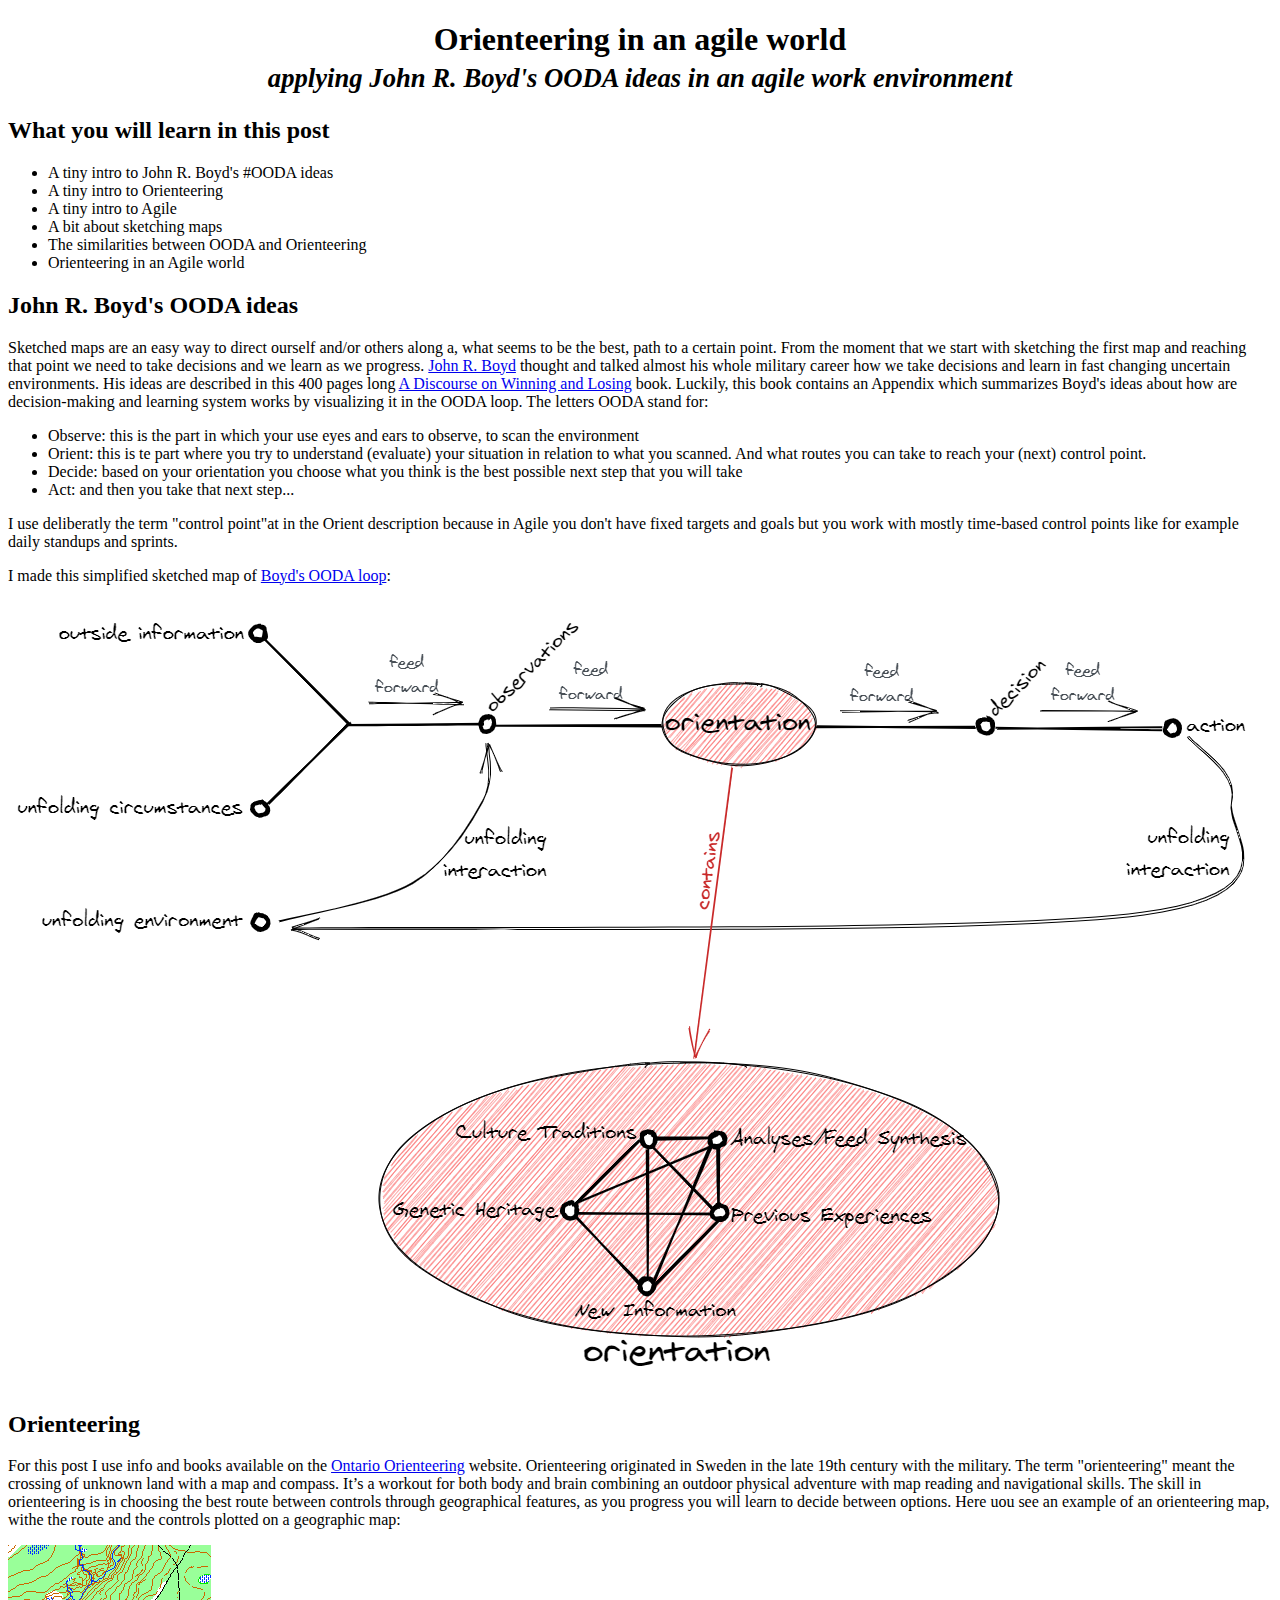
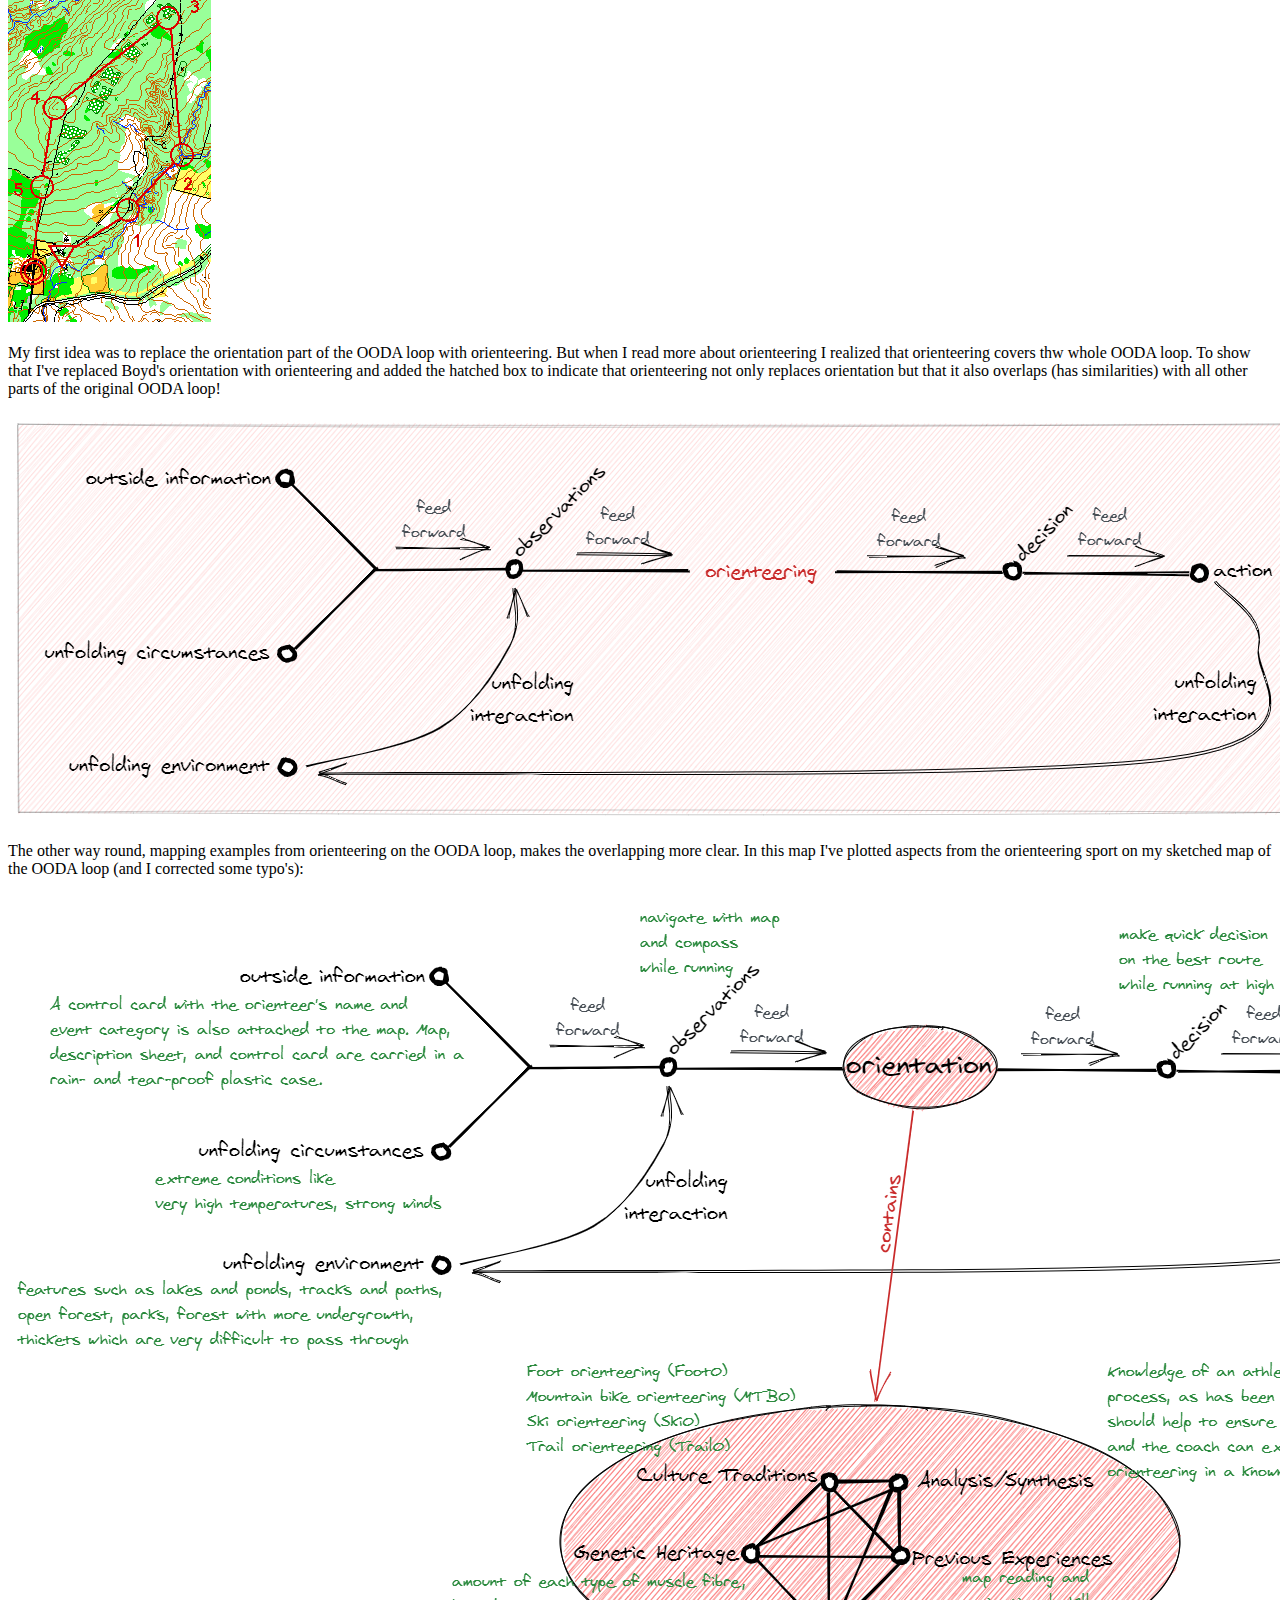
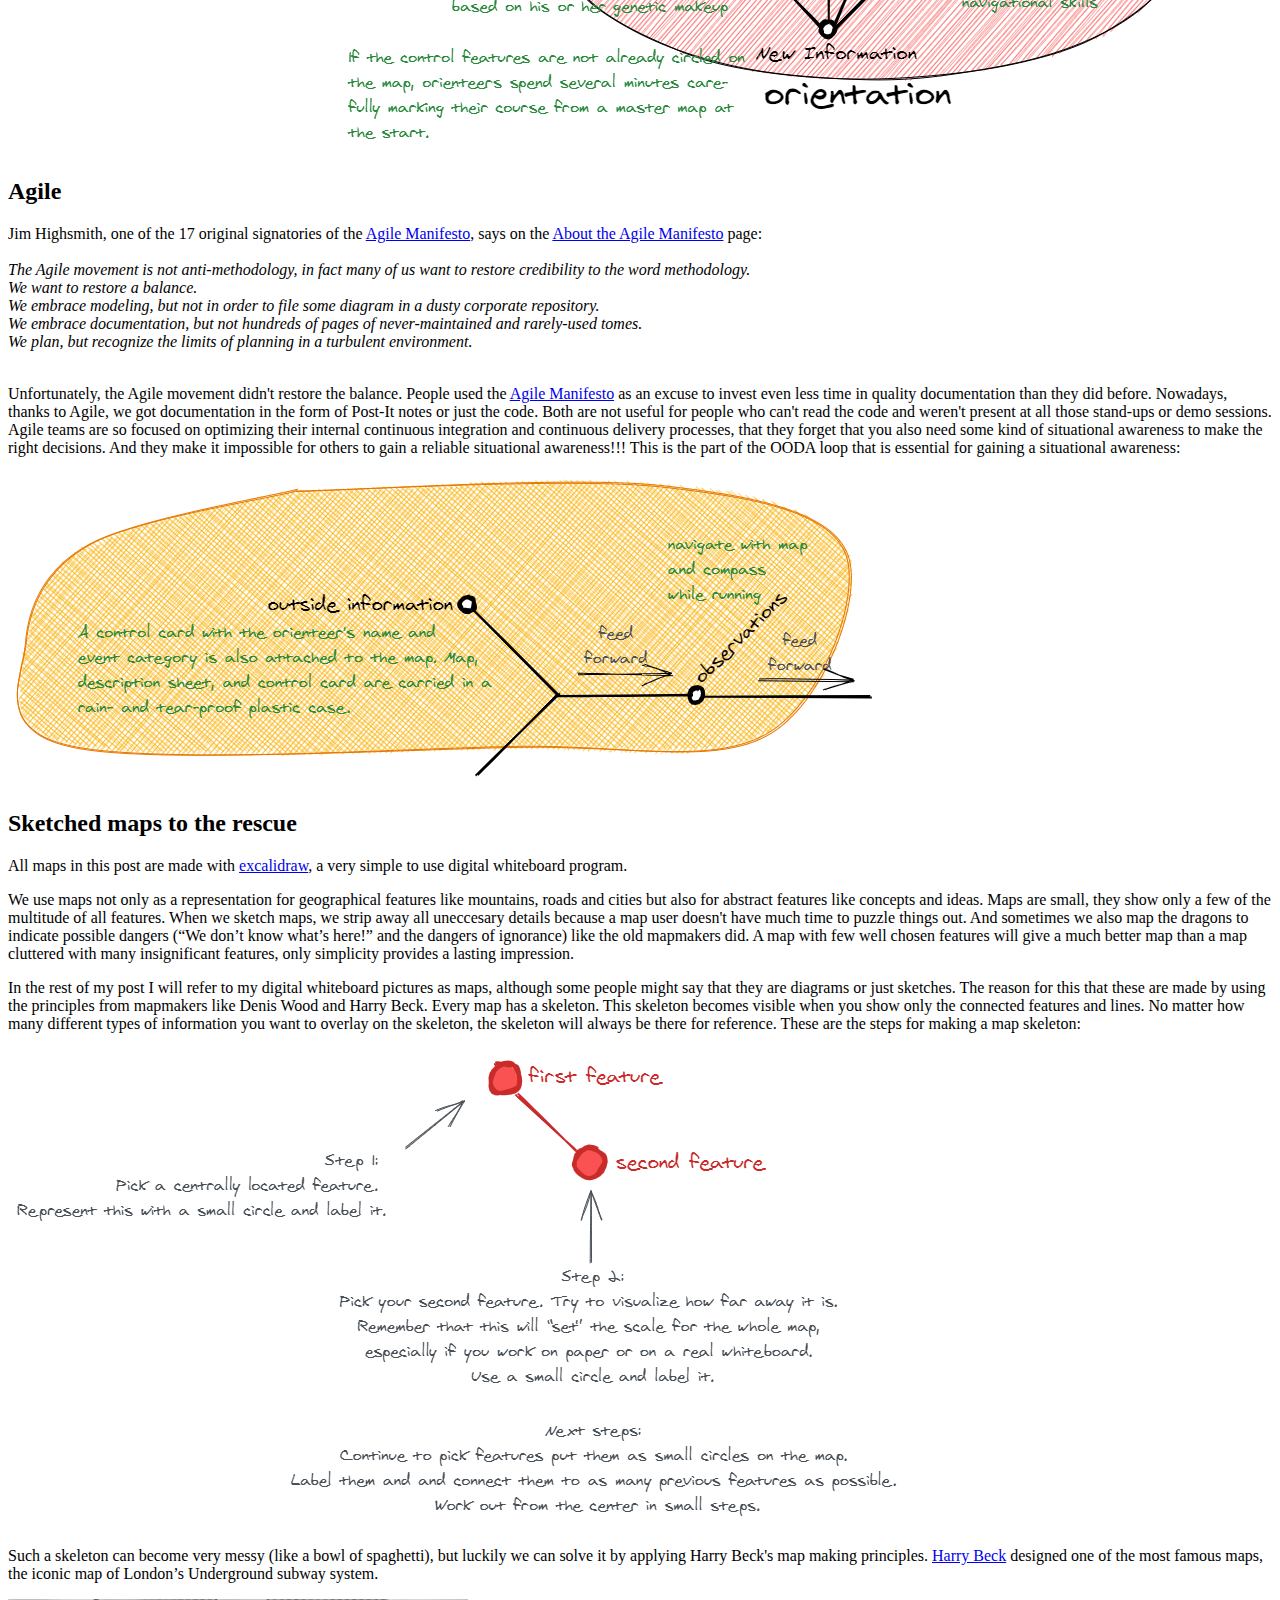
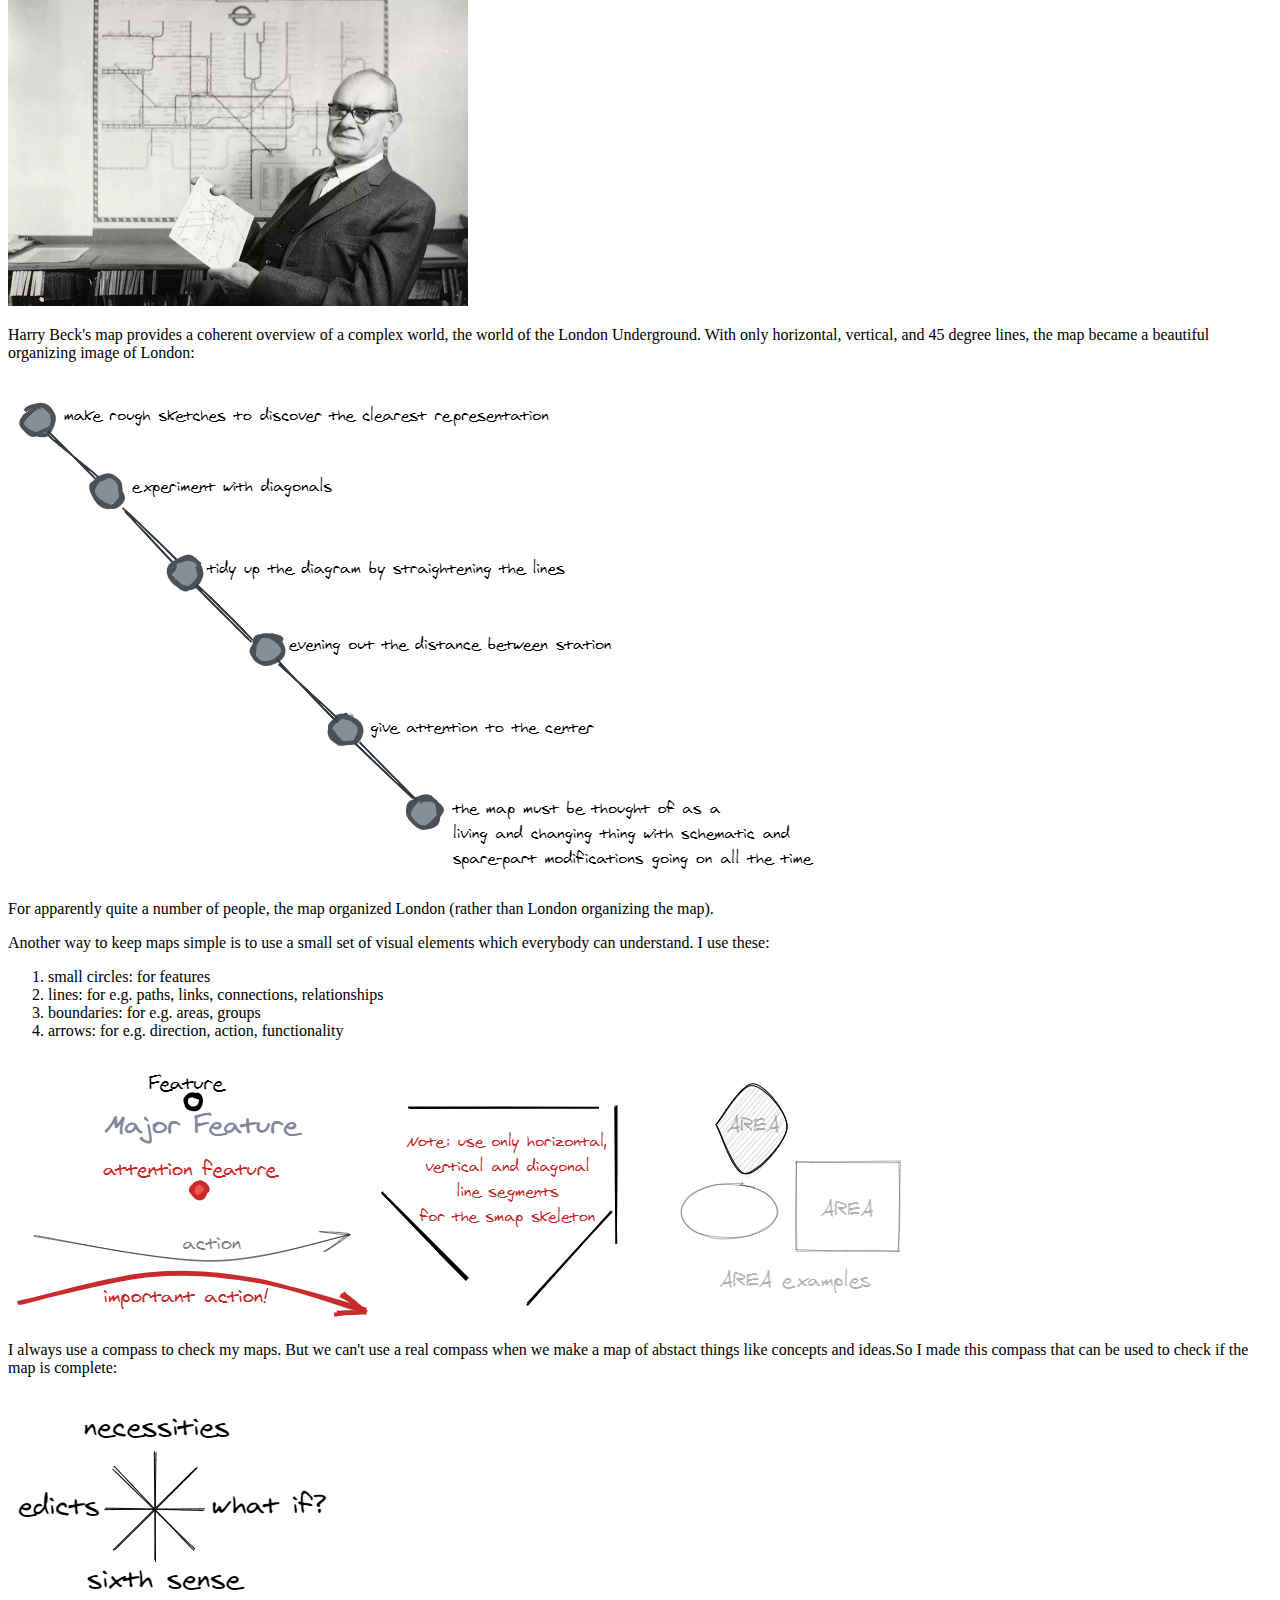
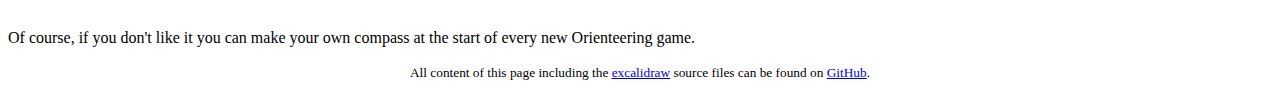
<file: index.html>
﻿<!DOCTYPE html>
<html>
<meta name="viewport" content="width=device-width, initial-scale=1">
<head>
  <title>Orienteering in an agile world</title>
</head>
<body>

<!-- Content here -->

<center><h1>Orienteering in an agile world<br><small><i>applying John R. Boyd's OODA ideas in an agile work environment</i></small></h1></center>

<section>
  <h2>What you will learn in this post</h2>
  <p>
    <ul>
      <li>A tiny intro to John R. Boyd's #OODA ideas</li>
      <li>A tiny intro to Orienteering</li>
      <li>A tiny intro to Agile</li>
      <li>A bit about sketching maps</li>
      <li>The similarities between OODA and Orienteering</li>
      <li>Orienteering in an Agile world</li>

    </ul>
    
  </p>
</section>

<section>
  <h2>John R. Boyd's OODA ideas</h2>
  <p>
    Sketched maps are an easy way to direct ourself and/or others along a, what seems to be the best, path to a certain point. From the moment that we start with sketching the first map and reaching that point we need to take decisions and we learn as we progress. 
    <a href="https://en.wikipedia.org/wiki/John_Boyd_%28military_strategist%29">John R. Boyd</a> thought and talked almost his whole military career how we take decisions and learn in fast changing uncertain environments.
    His ideas are described in this 400 pages long <a href="https://www.airuniversity.af.edu/Portals/10/AUPress/Books/B_0151_Boyd_Discourse_Winning_Losing.PDF">A Discourse on Winning and Losing</a> book.
    Luckily, this book contains an Appendix which summarizes Boyd's ideas about how are decision-making and learning system works by visualizing it in the OODA loop. The letters OODA stand for:
      <ul>
        <li>Observe: this is the part in which your use eyes and ears to observe, to scan the environment</li>
        <li>Orient: this is te part where you try to understand (evaluate) your situation in relation to what you scanned. And what routes you can take to reach your (next) control point. </li>
        <li>Decide: based on your orientation you choose what you think is the best possible next step that you will take</li>
        <li>Act: and then you take that next step...</li>
      </ul>
  <p>I use deliberatly the term "control point"at in the Orient description because in Agile you don't have fixed targets and goals but you work with mostly time-based control points like for example daily standups and sprints.</p> 
  </p>
    I made this simplified sketched map of <a href="https://en.wikipedia.org/wiki/OODA_loop#/media/File:OODA.Boyd.svg">Boyd's OODA loop</a>:
    <p><img src="images/OODAoriginal.png" alt="The OODA loop"></p>
  </p>
</section>

<section>
  <h2>Orienteering</h2>
  <p>
    For this post I use info and books available on the <a href="https://www.orienteeringontario.ca/">Ontario Orienteering</a> website.
    Orienteering originated in Sweden in the late 19th century with the military. The term "orienteering" meant the crossing of unknown land with a map and compass.
    It’s a workout for both body and brain combining an outdoor physical adventure with map reading and navigational skills.
    The skill in orienteering is in choosing the best route between controls through geographical features, as you progress you will learn to decide between options.
    Here uou see an example of an orienteering map, withe the route and the controls plotted on a geographic map:
    <p><img src="images/course.gif" alt="Orienteering Map"></p>
    <p>My first idea was to replace the orientation part of the OODA loop with orienteering. But when I read more about orienteering I realized that orienteering covers thw whole OODA loop. To show that I've replaced Boyd's orientation with orienteering 
    and added the hatched box to indicate that orienteering not only replaces orientation but that it also overlaps (has similarities) with all other parts of the original OODA loop!
    <p><img src="images/OODA.png" alt="The OODA loop"></p>
  </p>
  <p>
    The other way round, mapping examples from orienteering on the OODA loop, makes the overlapping more clear. In this map I've plotted aspects from the orienteering sport on my sketched map of the OODA loop (and I corrected some typo's):
    <p><img src="images/OODAorienteering.png" alt="The OODA loop"></p>
  </p>
</section>

<section>
  <h2>Agile</h2>
  <p>
    Jim Highsmith, one of the 17 original signatories of the <a href="http://agilemanifesto.org">Agile Manifesto</a>, says on the <a href="http://agilemanifesto.org/history.html">About the Agile Manifesto</a> page:
  <quote><i><br><br>
    The Agile movement is not anti-methodology, in fact many of us want to restore credibility to the word methodology.<br>
    We want to restore a balance.<br>
    We embrace modeling, but not in order to file some diagram in a dusty corporate repository.<br> 
    We embrace documentation, but not hundreds of pages of never-maintained and rarely-used tomes.<br>
    We plan, but recognize the limits of planning in a turbulent environment.<br>
  <br></i></quote>
  </p>
  <p>
    Unfortunately, the Agile movement didn't restore the balance. People used the <a href="http://agilemanifesto.org">Agile Manifesto</a> as an excuse to invest even less time in quality documentation than they did before.
    Nowadays, thanks to Agile, we got documentation in the form of Post-It notes or just the code. Both are not useful for people who can't read the code and weren't present at all those stand-ups or demo sessions. 
    Agile teams are so focused on optimizing their internal continuous integration and continuous delivery processes, that they forget that you also need some kind of situational awareness to make the right decisions. <stong>And they make it impossible for others to gain a reliable situational awareness!!!</strong>
    This is the part of the OODA loop that is essential for gaining a situational awareness:
    <p><img src="images/OODAorienteeringmapuse.png" alt="The OODA loop"></p>     
  </p>
</section>

<section>
  <h2>Sketched maps to the rescue</h2>
  <p>All maps in this post are made with <a href="https://excalidraw.com/">excalidraw</a>, a very simple to use digital whiteboard program.</p>
  <p>
    We use maps not only as a representation for geographical features like mountains, roads and cities but also for abstract features like concepts and ideas. 
    Maps are small, they show only a few of the multitude of all features. 
    When we sketch maps, we strip away all uneccesary details because a map user doesn't have much time to puzzle things out. 
    And sometimes we also map the dragons to indicate possible dangers (“We don’t know what’s here!” and the dangers of ignorance) like the old mapmakers did.
    A map with few well chosen features will give a much better map than a map cluttered with many insignificant features, only simplicity provides a lasting impression.
  </p>
  <p>
    In the rest of my post I will refer to my digital whiteboard pictures as maps, although some people might say that they are diagrams or just sketches. 
    The reason for this that these are made by using the principles from mapmakers like Denis Wood and Harry Beck. Every map has a skeleton.
    This skeleton becomes visible when you show only the connected features and lines. No matter how many different types of information you want to overlay on the skeleton, the skeleton will always be there for reference. 
    These are the steps for making a map skeleton:
    <p><img src="images/MapFeatures.png" alt="MapFeatures"></p>
    <p>
      Such a skeleton can become very messy (like a bowl of spaghetti), but luckily we can solve it by applying Harry Beck's map making principles.
      <a href="https://en.wikipedia.org/wiki/Harry_Beck">Harry Beck</a> designed one of the most famous maps, the iconic map of London’s Underground subway system.<br<br>
      <p><img src="images/beck_image.png" alt="Harry Beck"></p> 
      Harry Beck's map provides a coherent overview of a complex world, the world of the London Underground. 
      With only horizontal, vertical, and 45 degree lines, the map became a beautiful organizing image of London:
      <p><img src="images/Beck.png" alt="Beck's diagramming principles"></p> 
      For apparently quite a number of people, the map organized London (rather than London organizing the map). 
    </p>
    <p>
      Another way to keep maps simple is to use a small set of visual elements which everybody can understand. I use these:
      <ol>
        <li>small circles: for features</li>
        <li>lines: for e.g. paths, links, connections, relationships</li>
        <li>boundaries: for e.g. areas, groups</li>
        <li>arrows: for e.g. direction, action, functionality</li>
      </ol>
      <p><img src="images/DiagrammingTheWorldSketchElements.png" alt="Excalidraw Template"></p>

      I always use a compass to check my maps. But we can't use a real compass when we make a map of abstact things like concepts and ideas.So I made this compass that can be used to check if the map is complete:
      <p><img src="images/compass.png" alt="Compass"></p>
      Of course, if you don't like it you can make your own compass at the start of every new Orienteering game.</strong></i>
      
    </p>
  </p>
</section>

<section>
  <p>
    <center>
      <small>All content of this page including the <a href="https://excalidraw.com/">excalidraw</a> source files can be found on <a href="https://github.com/mapbakery/mapbakery.github.io">GitHub</a>.</small>
    <center>
  </p>
</section>
</body>
</html><!DOCTYPE html>
</file>
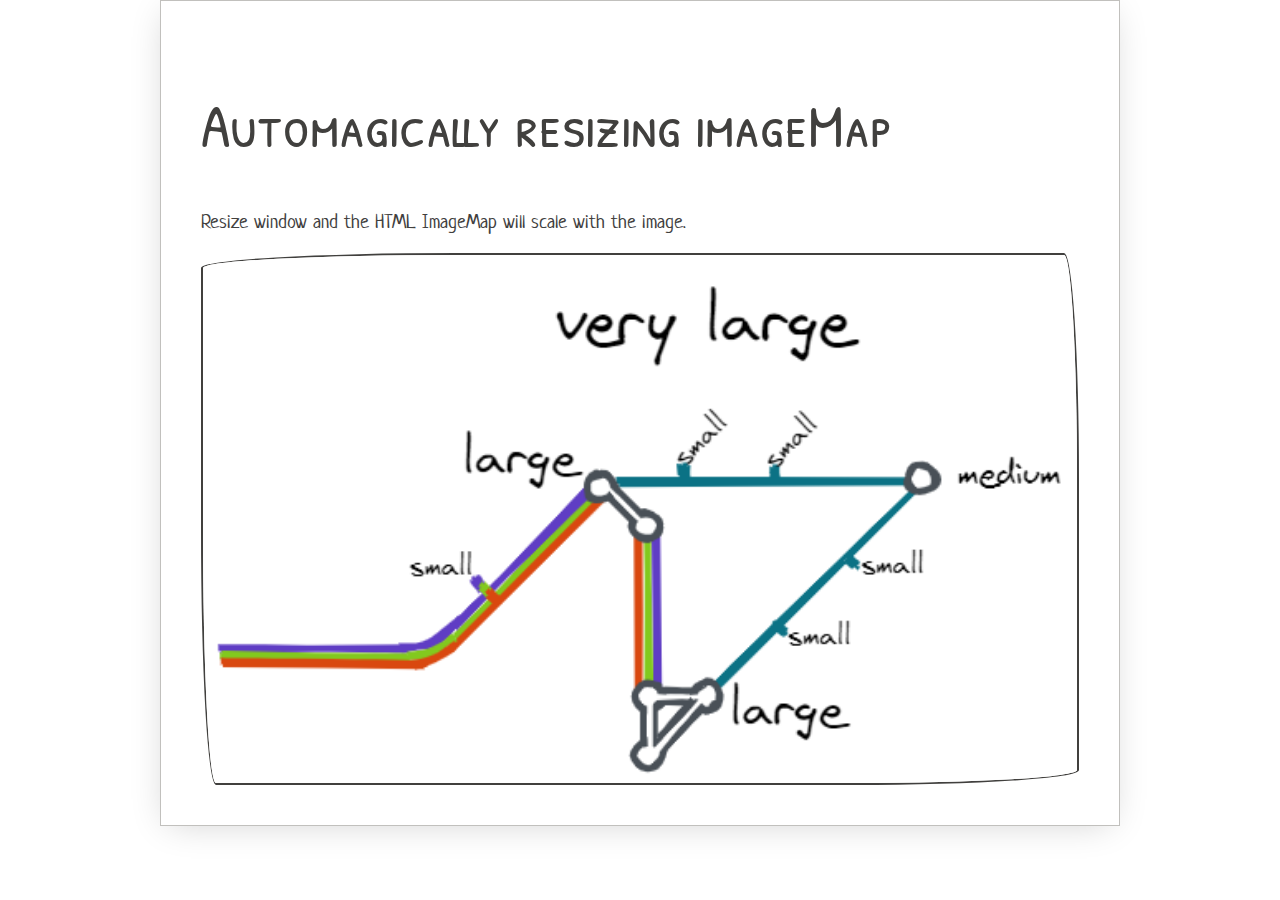
<file: html/imagemapresizer.html>
<!DOCTYPE html>
<html>
<head>
	<meta charset="utf-8">
	<title>HTML ImageMap resizing example</title>
	<meta http-equiv="X-UA-Compatible" content="IE=edge">
	<meta name="description" content="iFrame message passing test">
	<meta name="viewport" content="width=device-width">
	<link rel="stylesheet" href="../css/paper.min.css">
<body>
  <div class="paper container">
	<h2>Automagically resizing imageMap</h2>
	<p>Resize window and the HTML ImageMap will scale with the image.</p>

<img src="../images/TubeMapTest.png" usemap="#image_map" border="0" width="100%">
<map name="image_map">
  <area alt="Mapbakery on Twitter" title="Mapbakery on Twitter" href="https://twitter.com/mapbakery" coords="193,6,412,75" shape="rect">
</map>
	<script type="text/javascript" src="../js/imageMapResizer.js"></script>

	<script type="text/javascript">

		imageMapResize();
	</script>
  </div>
</body>
</html>
</file>
<file: css/paper.min.css>
@import url("https://fonts.googleapis.com/css?family=Neucha|Patrick+Hand+SC");.text-primary{color:#41403e}.background-primary{background-color:#c1c0bd}.text-secondary{color:#0071de}.background-secondary{background-color:#deefff}.text-success{color:#86a361}.background-success{background-color:#d0dbc2}.text-warning{color:#ddcd45}.background-warning{background-color:#f5f0c6}.text-danger{color:#a7342d}.background-danger{background-color:#f0cbc9}.text-muted{color:#868e96}.background-muted{background-color:#e6e7e9}/*! normalize.css v7.0.0 | MIT License | github.com/necolas/normalize.css */html{line-height:1.15;-ms-text-size-adjust:100%;-webkit-text-size-adjust:100%}body{margin:0}article,aside,footer,header,nav,section{display:block}h1{font-size:2em;margin:.67em 0}figcaption,figure,main{display:block}figure{margin:1em 40px}hr{box-sizing:content-box;height:0;overflow:visible}pre{font-family:monospace,monospace;font-size:1em}a{background-color:transparent;-webkit-text-decoration-skip:objects}abbr[title]{border-bottom:none;text-decoration:underline;-webkit-text-decoration:underline dotted;text-decoration:underline dotted}b,strong{font-weight:inherit}b,strong{font-weight:bolder}code,kbd,samp{font-family:monospace,monospace;font-size:1em}dfn{font-style:italic}mark{background-color:#ff0;color:#000}small{font-size:80%}sub,sup{font-size:75%;line-height:0;position:relative;vertical-align:baseline}sub{bottom:-.25em}sup{top:-.5em}audio,video{display:inline-block}audio:not([controls]){display:none;height:0}img{border-style:none}svg:not(:root){overflow:hidden}button,input,optgroup,select,textarea{font-family:sans-serif;font-size:100%;line-height:1.15;margin:0}button,input{overflow:visible}button,select{text-transform:none}[type=reset],[type=submit],button,html [type=button]{-webkit-appearance:button}[type=button]::-moz-focus-inner,[type=reset]::-moz-focus-inner,[type=submit]::-moz-focus-inner,button::-moz-focus-inner{border-style:none;padding:0}[type=button]:-moz-focusring,[type=reset]:-moz-focusring,[type=submit]:-moz-focusring,button:-moz-focusring{outline:1px dotted ButtonText}fieldset{padding:.35em .75em .625em}legend{box-sizing:border-box;color:inherit;display:table;max-width:100%;padding:0;white-space:normal}progress{display:inline-block;vertical-align:baseline}textarea{overflow:auto}[type=checkbox],[type=radio]{box-sizing:border-box;padding:0}[type=number]::-webkit-inner-spin-button,[type=number]::-webkit-outer-spin-button{height:auto}[type=search]{-webkit-appearance:textfield;outline-offset:-2px}[type=search]::-webkit-search-cancel-button,[type=search]::-webkit-search-decoration{-webkit-appearance:none}::-webkit-file-upload-button{-webkit-appearance:button;font:inherit}details,menu{display:block}summary{display:list-item}canvas{display:inline-block}template{display:none}[hidden]{display:none}html{box-sizing:border-box}*,*:before,*:after{box-sizing:inherit}.container{margin:0 auto;max-width:960px;position:relative;width:100%}@media only screen and (max-width: 992px){.container{width:85%}}@media only screen and (max-width: 480px){.container{width:90%}}.section{margin-bottom:2rem;margin-top:1rem;word-wrap:break-word}.section::after{color:#8f8d89;content:'~~~';display:block;font-size:1.5rem;position:relative;text-align:center}hr{border:0}hr::after{color:#8f8d89;content:'~~~';display:block;font-size:1.5rem;position:relative;text-align:center;top:-0.75rem}.paper{background-color:#fff;border:1px solid #c1c0bd;box-shadow:-1px 5px 35px -9px rgba(0,0,0,0.2);margin-bottom:1rem;margin-top:1rem;padding:2rem}@media only screen and (max-width: 480px){.paper{margin-bottom:0;margin-top:0;padding:1rem;width:100%}}.row{display:flex;flex-flow:row wrap;margin-bottom:1rem;margin-left:auto;margin-right:auto}.row.flex-right{justify-content:flex-end}.row.flex-center{justify-content:center}.row.flex-edges{justify-content:space-between}.row.flex-spaces{justify-content:space-around}.row.flex-top{align-items:flex-start}.row.flex-middle{align-items:center}.row.flex-bottom{align-items:flex-end}.col{padding:1rem}@media only screen and (max-width: 768px){.col{flex:0 0 100%;max-width:100%}}.col-fill{flex:1 1 0;width:auto}@media only screen and (min-width: 0){.col-1{flex:0 0 8.33333%;max-width:8.33333%}.col-2{flex:0 0 16.66667%;max-width:16.66667%}.col-3{flex:0 0 25%;max-width:25%}.col-4{flex:0 0 33.33333%;max-width:33.33333%}.col-5{flex:0 0 41.66667%;max-width:41.66667%}.col-6{flex:0 0 50%;max-width:50%}.col-7{flex:0 0 58.33333%;max-width:58.33333%}.col-8{flex:0 0 66.66667%;max-width:66.66667%}.col-9{flex:0 0 75%;max-width:75%}.col-10{flex:0 0 83.33333%;max-width:83.33333%}.col-11{flex:0 0 91.66667%;max-width:91.66667%}.col-12{flex:0 0 100%;max-width:100%}}@media only screen and (min-width: 480px){.xs-1{flex:0 0 8.33333%;max-width:8.33333%}.xs-2{flex:0 0 16.66667%;max-width:16.66667%}.xs-3{flex:0 0 25%;max-width:25%}.xs-4{flex:0 0 33.33333%;max-width:33.33333%}.xs-5{flex:0 0 41.66667%;max-width:41.66667%}.xs-6{flex:0 0 50%;max-width:50%}.xs-7{flex:0 0 58.33333%;max-width:58.33333%}.xs-8{flex:0 0 66.66667%;max-width:66.66667%}.xs-9{flex:0 0 75%;max-width:75%}.xs-10{flex:0 0 83.33333%;max-width:83.33333%}.xs-11{flex:0 0 91.66667%;max-width:91.66667%}.xs-12{flex:0 0 100%;max-width:100%}}@media only screen and (min-width: 768px){.sm-1{flex:0 0 8.33333%;max-width:8.33333%}.sm-2{flex:0 0 16.66667%;max-width:16.66667%}.sm-3{flex:0 0 25%;max-width:25%}.sm-4{flex:0 0 33.33333%;max-width:33.33333%}.sm-5{flex:0 0 41.66667%;max-width:41.66667%}.sm-6{flex:0 0 50%;max-width:50%}.sm-7{flex:0 0 58.33333%;max-width:58.33333%}.sm-8{flex:0 0 66.66667%;max-width:66.66667%}.sm-9{flex:0 0 75%;max-width:75%}.sm-10{flex:0 0 83.33333%;max-width:83.33333%}.sm-11{flex:0 0 91.66667%;max-width:91.66667%}.sm-12{flex:0 0 100%;max-width:100%}}@media only screen and (min-width: 992px){.md-1{flex:0 0 8.33333%;max-width:8.33333%}.md-2{flex:0 0 16.66667%;max-width:16.66667%}.md-3{flex:0 0 25%;max-width:25%}.md-4{flex:0 0 33.33333%;max-width:33.33333%}.md-5{flex:0 0 41.66667%;max-width:41.66667%}.md-6{flex:0 0 50%;max-width:50%}.md-7{flex:0 0 58.33333%;max-width:58.33333%}.md-8{flex:0 0 66.66667%;max-width:66.66667%}.md-9{flex:0 0 75%;max-width:75%}.md-10{flex:0 0 83.33333%;max-width:83.33333%}.md-11{flex:0 0 91.66667%;max-width:91.66667%}.md-12{flex:0 0 100%;max-width:100%}}@media only screen and (min-width: 1200px){.lg-1{flex:0 0 8.33333%;max-width:8.33333%}.lg-2{flex:0 0 16.66667%;max-width:16.66667%}.lg-3{flex:0 0 25%;max-width:25%}.lg-4{flex:0 0 33.33333%;max-width:33.33333%}.lg-5{flex:0 0 41.66667%;max-width:41.66667%}.lg-6{flex:0 0 50%;max-width:50%}.lg-7{flex:0 0 58.33333%;max-width:58.33333%}.lg-8{flex:0 0 66.66667%;max-width:66.66667%}.lg-9{flex:0 0 75%;max-width:75%}.lg-10{flex:0 0 83.33333%;max-width:83.33333%}.lg-11{flex:0 0 91.66667%;max-width:91.66667%}.lg-12{flex:0 0 100%;max-width:100%}}.align-top{align-self:flex-start}.align-middle{align-self:center}.align-bottom{align-self:flex-end}.container{margin:0 auto;max-width:960px;position:relative;width:100%}@media only screen and (max-width: 992px){.container{width:85%}}@media only screen and (max-width: 480px){.container{width:90%}}code{background-color:#f2f2f2;border-radius:3px;color:#0071de;font-size:80%;padding:2px 4px}kbd{background-color:#41403e;border-radius:3px;color:#fff;font-size:80%;padding:2px 4px}pre{background-color:#fafafa;border:1px solid #c1c0bd;border-radius:3px;color:#41403e;display:block;font-size:80%;line-height:1.5;overflow-x:auto;padding:1em;white-space:pre;word-break:break-all;word-wrap:break-word}pre code{background:transparent;color:inherit;display:block;font-size:inherit;padding:initial;white-space:pre}html{color:#41403e;font-family:"Neucha",sans-serif;font-size:20px}p,a,button,table,thead,tbody,th,tr,td,input,textarea,select,option{font-family:"Neucha",sans-serif}h1,h2,h3,h4,h5,h6{font-family:"Patrick Hand SC",sans-serif;font-weight:normal}h1{font-size:4rem}h2{font-size:3rem}h3{font-size:2rem}h4{font-size:1.5rem}h5{font-size:1rem}h6{font-size:0.8rem}.text-left{text-align:left}.text-center{text-align:center}.text-right{text-align:right}img{border-bottom-left-radius:15px 255px;border-bottom-right-radius:225px 15px;border-top-left-radius:255px 15px;border-top-right-radius:15px 225px;border:2px solid #41403e;display:block;height:auto;max-width:100%}img.float-left{float:left;margin:1rem 1rem 1rem 0}img.float-right{float:right;margin:1rem 0 1rem 1rem}img.no-responsive{display:initial;height:initial;max-width:initial}img.no-border{border:0;border-radius:0}ol{list-style-type:decimal}ol ol{list-style-type:upper-alpha}ol ol ol{list-style-type:upper-roman}ol ol ol ol{list-style-type:lower-alpha}ol ol ol ol ol{list-style-type:lower-roman}ul{list-style:none;margin-left:0}ul li::before{content:"-"}ul li{text-indent:-7px}ul li .badge,ul li [popover-bottom]::after,ul li [popover-left]::after,ul li [popover-right]::after,ul li [popover-top]::after{text-indent:0}ul li::before{left:-7px;position:relative}ul ul li::before{content:"+"}ul ul ul li::before{content:"~"}ul ul ul ul li::before{content:"⤍"}ul ul ul ul ul li::before{content:"⁎"}ul.inline li{display:inline;margin-left:5px}table{box-sizing:border-box;max-width:100%;overflow-x:auto;width:100%}@media only screen and (max-width: 480px){table thead tr th{padding:2%}table tbody tr td{padding:2%}}table thead tr th{line-height:1.5;padding:8px;text-align:left;vertical-align:bottom}table tbody tr td{border-top:1px dashed #d9d9d8;line-height:1.5;padding:8px;vertical-align:top}table.table-hover tbody tr:hover{color:#0071de}table.table-alternating tbody tr:nth-of-type(even){color:#82807c}.border{border:2px solid #41403e}.border,.border-1,.child-borders>*:nth-child(6n+1){border-bottom-left-radius:15px 255px;border-bottom-right-radius:225px 15px;border-top-left-radius:255px 15px;border-top-right-radius:15px 225px}.border-2,.child-borders>*:nth-child(6n+2){border-bottom-left-radius:185px 25px;border-bottom-right-radius:20px 205px;border-top-left-radius:125px 25px;border-top-right-radius:10px 205px}.border-3,.child-borders>*:nth-child(6n+3){border-bottom-left-radius:225px 15px;border-bottom-right-radius:15px 255px;border-top-left-radius:15px 225px;border-top-right-radius:255px 15px}.border-4,.child-borders>*:nth-child(6n+4){border-bottom-left-radius:25px 115px;border-bottom-right-radius:155px 25px;border-top-left-radius:15px 225px;border-top-right-radius:25px 150px}.border-5,.child-borders>*:nth-child(6n+5){border-bottom-left-radius:20px 115px;border-bottom-right-radius:15px 105px;border-top-left-radius:250px 15px;border-top-right-radius:25px 80px}.border-6,.child-borders>*:nth-child(6n+6){border-bottom-left-radius:15px 225px;border-bottom-right-radius:20px 205px;border-top-left-radius:28px 125px;border-top-right-radius:100px 30px}.child-borders>*{border:2px solid #41403e}.border-white{border-color:#fff}.border-dotted{border-style:dotted}.border-dashed{border-style:dashed}.border-thick{border-width:5px}.border-primary{border-color:#41403e}.border-secondary{border-color:#0071de}.border-success{border-color:#86a361}.border-warning{border-color:#ddcd45}.border-danger{border-color:#a7342d}.border-muted{border-color:#868e96}.shadow{transition:all 235ms ease 0s;box-shadow:15px 28px 25px -18px rgba(0,0,0,0.2)}.shadow.shadow-large{transition:all 235ms ease 0s;box-shadow:20px 38px 34px -26px rgba(0,0,0,0.2)}.shadow.shadow-small{transition:all 235ms ease 0s;box-shadow:10px 19px 17px -13px rgba(0,0,0,0.2)}.shadow.shadow-hover:hover{-webkit-transform:translate3d(0, 2px, 0);transform:translate3d(0, 2px, 0);box-shadow:2px 8px 8px -5px rgba(0,0,0,0.3)}.child-shadows>*{transition:all 235ms ease 0s;box-shadow:15px 28px 25px -18px rgba(0,0,0,0.2)}.child-shadows-hover>*{transition:all 235ms ease 0s;box-shadow:15px 28px 25px -18px rgba(0,0,0,0.2)}.child-shadows-hover>*:hover{-webkit-transform:translate3d(0, 2px, 0);transform:translate3d(0, 2px, 0);box-shadow:2px 8px 8px -5px rgba(0,0,0,0.3)}.collapsible{display:flex;flex-direction:column}.collapsible:nth-of-type(1){border-top:1px solid #e6e7e9}.collapsible .collapsible-body{transition:all 235ms ease-in-out 0s;background-color:rgba(204,204,204,0.03);border-bottom:1px solid #e6e7e9;margin:0;max-height:0;opacity:0;overflow:hidden;padding:0 0.75rem}.collapsible input{display:none}.collapsible input:checked+label{color:#41403e}.collapsible input[id^='collapsible']:checked ~ div.collapsible-body{margin:0;max-height:960px;opacity:1;padding:0.75rem}.collapsible label{border-bottom:1px solid #e6e7e9;color:#41403e;display:inline-block;font-weight:600;margin:0 0 -1px;padding:0.75rem;text-align:center}.collapsible label:hover{color:#868e96;cursor:pointer}.alert{border-bottom-left-radius:15px 255px;border-bottom-right-radius:225px 15px;border-top-left-radius:255px 15px;border-top-right-radius:15px 225px;border:2px solid #41403e;margin-bottom:20px;padding:15px;width:100%}.alert.dismissible{transition:all 235ms ease-in-out 0s;display:flex;justify-content:space-between;max-height:48rem;overflow:hidden}.alert .btn-close{transition:all 235ms ease-in-out 0s;color:#5b5a57;cursor:pointer;margin-left:0.75rem}.alert .btn-close:hover,.alert .btn-close:active,.alert .btn-close:focus{color:#272625}.alert-primary{background-color:#c1c0bd;border-color:#41403e;color:#41403e}.alert-primary .btn-close{color:#5b5a57}.alert-primary .btn-close:hover,.alert-primary .btn-close:active,.alert-primary .btn-close:focus{color:#272625}.alert-secondary{background-color:#deefff;border-color:#0071de;color:#0071de}.alert-secondary .btn-close{color:#128bff}.alert-secondary .btn-close:hover,.alert-secondary .btn-close:active,.alert-secondary .btn-close:focus{color:#0057ab}.alert-success{background-color:#d0dbc2;border-color:#86a361;color:#86a361}.alert-success .btn-close{color:#9fb681}.alert-success .btn-close:hover,.alert-success .btn-close:active,.alert-success .btn-close:focus{color:#6c844d}.alert-warning{background-color:#f5f0c6;border-color:#ddcd45;color:#ddcd45}.alert-warning .btn-close{color:#e5d970}.alert-warning .btn-close:hover,.alert-warning .btn-close:active,.alert-warning .btn-close:focus{color:#cab925}.alert-danger{background-color:#f0cbc9;border-color:#a7342d;color:#a7342d}.alert-danger .btn-close{color:#cb453c}.alert-danger .btn-close:hover,.alert-danger .btn-close:active,.alert-danger .btn-close:focus{color:#7f2722}.alert-muted{background-color:#e6e7e9;border-color:#868e96;color:#868e96}.alert-muted .btn-close{color:#a1a8ae}.alert-muted .btn-close:hover,.alert-muted .btn-close:active,.alert-muted .btn-close:focus{color:#6c757d}.alert-state{display:none}.alert-state:checked+.dismissible{border-width:0;margin:0;max-height:0;opacity:0;padding-bottom:0;padding-top:0}article .article-title{font-size:3rem}article .article-meta{color:#868e96;font-size:15px}article .article-meta a{background-image:none;color:#41403e}article .article-meta a:hover{color:rgba(0,0,0,0.7)}article .text-lead{font-size:30px;line-height:1.3;margin:35px}article button:not(:first-of-type){margin-left:2rem}@media only screen and (max-width: 480px){article button:not(:first-of-type){margin-left:0}}article p{line-height:1.6}.badge{border-bottom-left-radius:15px 255px;border-bottom-right-radius:225px 15px;border-top-left-radius:255px 15px;border-top-right-radius:15px 225px;background-color:#868e96;border:2px solid #41403e;border-color:transparent;color:#fff;display:inline-block;font-size:75%;font-weight:700;line-height:1;padding:0.25em 0.4em;text-align:center;vertical-align:baseline;white-space:nowrap}.badge.primary{background-color:#41403e}.badge.secondary{background-color:#0071de}.badge.success{background-color:#86a361}.badge.warning{background-color:#ddcd45}.badge.danger{background-color:#a7342d}.badge.muted{background-color:#868e96}button,.paper-btn,[type='button']{border-bottom-left-radius:15px 255px;border-bottom-right-radius:225px 15px;border-top-left-radius:255px 15px;border-top-right-radius:15px 225px;transition:all 235ms ease 0s;box-shadow:15px 28px 25px -18px rgba(0,0,0,0.2);transition:all 235ms ease-in-out 0s;align-self:center;background:transparent;border:2px solid #41403e;color:#41403e;cursor:pointer;display:inline-block;font-size:1rem;outline:none;padding:0.75rem}@media only screen and (max-width: 520px){button,.paper-btn,[type='button']{display:inline-block;margin:0 auto;margin-bottom:1rem;text-align:center}}button.btn-large,.paper-btn.btn-large,[type='button'].btn-large{transition:all 235ms ease 0s;box-shadow:20px 38px 34px -26px rgba(0,0,0,0.2);font-size:2rem;padding:1rem}button.btn-small,.paper-btn.btn-small,[type='button'].btn-small{transition:all 235ms ease 0s;box-shadow:10px 19px 17px -13px rgba(0,0,0,0.2);font-size:0.75rem;padding:0.5rem}button.btn-block,.paper-btn.btn-block,[type='button'].btn-block{display:block;width:100%}button:hover,.paper-btn:hover,[type='button']:hover{-webkit-transform:translate3d(0, 2px, 0);transform:translate3d(0, 2px, 0);box-shadow:2px 8px 8px -5px rgba(0,0,0,0.3)}button:focus,.paper-btn:focus,[type='button']:focus{border:2px solid #0071de;box-shadow:2px 8px 4px -6px rgba(0,0,0,0.3)}button:active,.paper-btn:active,[type='button']:active{border-color:rgba(0,0,0,0.2);transition:none}button.disabled,button[disabled],.paper-btn.disabled,input.paper-btn[disabled],select.paper-btn[disabled],textarea.paper-btn[disabled],.paper-btn[disabled],[type='button'].disabled,input[type='button'][disabled],select[type='button'][disabled],textarea[type='button'][disabled],[type='button'][disabled]{cursor:not-allowed;opacity:0.5}a{background-image:linear-gradient(5deg, transparent 65%, #0071de 80%, transparent 90%),linear-gradient(165deg, transparent 5%, #0071de 15%, transparent 25%),linear-gradient(165deg, transparent 45%, #0071de 55%, transparent 65%),linear-gradient(15deg, transparent 25%, #0071de 35%, transparent 50%);background-position:0 90%;background-repeat:repeat-x;background-size:4px 3px;text-decoration:none}a:visited{color:#41403e;text-decoration:none}.alert-primary{background-color:#c1c0bd;border-color:#41403e;color:#41403e}button.btn-primary,.paper-btn.btn-primary,[type='button'].btn-primary{background-color:#c1c0bd;border-color:#41403e;color:#fff}button.btn-primary:hover:active,.paper-btn.btn-primary:hover:active,[type='button'].btn-primary:hover:active{background-color:#a8a6a3}.alert-secondary{background-color:#deefff;border-color:#0071de;color:#0071de}button.btn-secondary,.paper-btn.btn-secondary,[type='button'].btn-secondary{background-color:#deefff;border-color:#0071de;color:#41403e}button.btn-secondary:hover:active,.paper-btn.btn-secondary:hover:active,[type='button'].btn-secondary:hover:active{background-color:#abd6ff}.alert-success{background-color:#d0dbc2;border-color:#86a361;color:#86a361}button.btn-success,.paper-btn.btn-success,[type='button'].btn-success{background-color:#d0dbc2;border-color:#86a361;color:#41403e}button.btn-success:hover:active,.paper-btn.btn-success:hover:active,[type='button'].btn-success:hover:active{background-color:#b7c9a1}.alert-warning{background-color:#f5f0c6;border-color:#ddcd45;color:#ddcd45}button.btn-warning,.paper-btn.btn-warning,[type='button'].btn-warning{background-color:#f5f0c6;border-color:#ddcd45;color:#41403e}button.btn-warning:hover:active,.paper-btn.btn-warning:hover:active,[type='button'].btn-warning:hover:active{background-color:#ede49b}.alert-danger{background-color:#f0cbc9;border-color:#a7342d;color:#a7342d}button.btn-danger,.paper-btn.btn-danger,[type='button'].btn-danger{background-color:#f0cbc9;border-color:#a7342d;color:#41403e}button.btn-danger:hover:active,.paper-btn.btn-danger:hover:active,[type='button'].btn-danger:hover:active{background-color:#e6a5a1}.alert-muted{background-color:#e6e7e9;border-color:#868e96;color:#868e96}button.btn-muted,.paper-btn.btn-muted,[type='button'].btn-muted{background-color:#e6e7e9;border-color:#868e96;color:#41403e}button.btn-muted:hover:active,.paper-btn.btn-muted:hover:active,[type='button'].btn-muted:hover:active{background-color:#caced1}.card{transition:all 235ms ease 0s;box-shadow:15px 28px 25px -18px rgba(0,0,0,0.2);-webkit-backface-visibility:hidden;backface-visibility:hidden;border:2px solid #e6e7e9;display:flex;flex-direction:column;position:relative;will-change:transform;word-wrap:break-word}.card:hover{-webkit-transform:translate3d(0, 2px, 0);transform:translate3d(0, 2px, 0);box-shadow:2px 8px 8px -5px rgba(0,0,0,0.3)}.card .card-header,.card .card-footer{background-color:rgba(0,0,0,0.03);padding:0.75rem 1.25rem}.card .card-header{border-bottom:2px solid #e6e7e9}.card .card-footer{border-top:2px solid #e6e7e9}.card .card-body{flex:1 1 auto;padding:1.25rem}.card .card-body .card-title,.card .card-body h4{margin-bottom:0.5rem;margin-top:0}.card .card-body .card-subtitle,.card .card-body h5{color:#0071de;margin-bottom:0.5rem;margin-top:0}.card .card-body .card-text,.card .card-body p{margin-bottom:1rem;margin-top:0}.card .card-body .card-link+.card-link,.card .card-body a+a{margin-left:1.25rem}.card .image-top,.card .image-bottom,.card img{border:0;border-radius:0}input,select,textarea{background:transparent;border:2px solid #41403e;border-bottom-left-radius:15px 255px;border-bottom-right-radius:225px 15px;border-top-left-radius:255px 15px;border-top-right-radius:15px 225px;color:#41403e;display:block;font-size:1rem;outline:none;padding:0.5rem}input:focus,select:focus,textarea:focus{border:2px solid #0071de}select{height:2.35rem}.disabled,input.disabled,input[disabled],select.disabled,select[disabled],textarea.disabled,textarea[disabled]{cursor:not-allowed;opacity:0.5}.form-group{margin-bottom:1rem}.form-group>label,.form-group legend{display:inline-block;margin-bottom:0.5rem}.form-group .input-block{width:100%}.form-group textarea{max-height:90vh;max-width:100%}.form-group textarea.no-resize{resize:none}.form-group .paper-radio,.form-group .paper-check{cursor:pointer;display:block;margin-bottom:0.5rem}.form-group .paper-radio input,.form-group .paper-check input{border:0;height:1px;margin:-1px;opacity:0;overflow:hidden;padding:0;position:absolute;width:1px}.form-group .paper-radio input+span,.form-group .paper-check input+span{display:block}.form-group .paper-radio input+span::before,.form-group .paper-check input+span::before{border:2px solid #41403e;content:'';display:inline-block;height:1rem;margin-right:0.75em;position:relative;vertical-align:-0.25em;width:1rem}.form-group .paper-radio input[type='radio']+span::before,.form-group .paper-check input[type='radio']+span::before{border-bottom-left-radius:0.7rem 1rem;border-bottom-right-radius:1rem 0.9rem;border-top-left-radius:1rem 1rem;border-top-right-radius:1rem 0.6rem}.form-group .paper-radio input[type='radio']:checked+span::before,.form-group .paper-check input[type='radio']:checked+span::before{background:url("data:image/svg+xml,%3Csvg%20xmlns%3D'http%3A//www.w3.org/2000/svg'%20viewBox%3D'0%200%20100%20100'%3E%3Cpath%20fill%3D'%230071de'%20d%3D'M49.346,46.341c-3.79-2.005,3.698-10.294,7.984-8.89%20c8.713,2.852,4.352,20.922-4.901,20.269c-4.684-0.33-12.616-7.405-14.38-11.818c-2.375-5.938,7.208-11.688,11.624-13.837%20c9.078-4.42,18.403-3.503,22.784,6.651c4.049,9.378,6.206,28.09-1.462,36.276c-7.091,7.567-24.673,2.277-32.357-1.079%20c-11.474-5.01-24.54-19.124-21.738-32.758c3.958-19.263,28.856-28.248,46.044-23.244c20.693,6.025,22.012,36.268,16.246,52.826%20c-5.267,15.118-17.03,26.26-33.603,21.938c-11.054-2.883-20.984-10.949-28.809-18.908C9.236,66.096,2.704,57.597,6.01,46.371%20c3.059-10.385,12.719-20.155,20.892-26.604C40.809,8.788,58.615,1.851,75.058,12.031c9.289,5.749,16.787,16.361,18.284,27.262%20c0.643,4.698,0.646,10.775-3.811,13.746'%3E%3C/path%3E%3C/svg%3E") left center no-repeat}.form-group .paper-radio input[type='checkbox']+span::before,.form-group .paper-check input[type='checkbox']+span::before{border-bottom-left-radius:15px 255px;border-bottom-right-radius:225px 15px;border-top-left-radius:255px 15px;border-top-right-radius:15px 225px}.form-group .paper-radio input[type='checkbox']:checked+span::before,.form-group .paper-check input[type='checkbox']:checked+span::before{background:url("data:image/svg+xml,%3Csvg%20xmlns%3D'http%3A//www.w3.org/2000/svg'%20viewBox%3D'0%200%20100%20100'%3E%3Cpath%20stroke%3D'%230071de'%20fill-opacity%3D'0'%20stroke-width%3D'16'%20d%3D'm13,62c0.61067,1.6%201.3045,2.3045%201.75717,2.75716c0.72683,0.72684%201.24283,1.24284%202.07617,2.07617c0.54133,0.54133%201.04116,1.06035%201.82833,1.82383c0.5781,0.5607%201.00502,0.96983%202.02633,1.74417c0.55877,0.42365%201.191,0.84034%201.884,1.284c1.16491,0.74577%201.59777,1.00147%202.5,1.55067c0.4692,0.28561%201.43689,0.86868%201.93067,1.16534c0.99711,0.59904%201.99667,1.19755%202.49283,1.49866c0.98501,0.59779%201.47073,0.89648%201.94733,1.2c1.3971,0.88972%201.83738,1.19736%202.7,1.7955c0.42201,0.29262%201.24022,0.87785%202.05583,1.41917c0.79531,0.52785%201.59376,1.0075%202.38,1.43867c0.74477,0.40842%201.45167,0.75802%202.37817,1.22517c0.76133,0.38387%201.54947,0.82848%202.40717,1.41084c0.7312,0.49647%201.49563,1.08231%202.27884,1.258c0.35564,0.07978%200.14721,-0.95518%200.35733,-1.86867c0.18092,-0.78651%200.98183,-1.2141%200.99983,-2.07867c0.02073,-0.99529%200.07916,-1.79945%200.42533,-2.56133c0.43607,-0.95973%200.53956,-1.66774%200.79617,-2.68183c0.18888,-0.74645%200.39764,-1.31168%200.7785,-2.6235c0.20865,-0.71867%200.41483,-1.48614%200.708,-2.28c0.15452,-0.41843%200.77356,-1.73138%201.348,-2.64133c0.30581,-0.48443%200.65045,-0.97043%201.0065,-1.4745c0.74776,-1.05863%201.1531,-1.60163%201.9375,-2.77084c0.40621,-0.60548%200.80272,-1.23513%201.2045,-1.8765c0.40757,-0.65062%200.81464,-1.31206%201.2315,-1.9755c0.41946,-0.66757%200.83374,-1.34258%201.73067,-2.648c0.44696,-0.65053%200.91436,-1.28356%201.386,-1.9095c0.46972,-0.6234%200.94725,-1.2364%201.422,-1.8465c0.94116,-1.20947%201.86168,-2.40844%202.30367,-3.0105c0.438,-0.59664%200.86246,-1.19396%201.27501,-1.7895c0.40743,-0.58816%200.80352,-1.17234%201.185,-1.7535c1.10526,-1.68381%201.44079,-2.23511%201.77633,-2.7705c0.32878,-0.52461%200.96306,-1.5459%201.27467,-2.04c0.60654,-0.96177%201.20782,-1.88193%201.51051,-2.325c0.59013,-0.86381%201.17888,-1.68032%201.46416,-2.075c0.5498,-0.76063%201.31747,-1.8231%201.77883,-2.4895c0.43918,-0.63437%200.85266,-1.25267%201.45717,-2.15717c0.59549,-0.891%200.96531,-1.46814%201.51466,-2.22933c0.58413,-0.80936%201.12566,-1.40253%201.83801,-2.12333c0.61304,-0.62031%200.45171,-1.48306%200.7045,-2.34733c0.25668,-0.87762%200.75447,-1.62502%201,-2.40983c0.25128,-0.8032%200.7633,-1.39453%201.33217,-2.25417c0.54528,-0.82398%200.73415,-1.6714%201.31516,-2.336c0.55639,-0.63644%201.38658,-1.22588%201.8595,-1.9c0.5082,-0.72441%200.78867,-1.4%201.60266,-1.56667l0.71184,-0.4905'%3E%3C/path%3E%3C/svg%3E") left center no-repeat}fieldset.form-group{border:0;padding:0}.modal{transition:opacity 235ms ease-in-out 0s;background:rgba(0,0,0,0.6);bottom:0;flex:1 1 auto;left:0;opacity:0;position:fixed;right:0;text-align:left;top:0;visibility:hidden;word-wrap:break-word;z-index:12}.modal-bg{bottom:0;cursor:pointer;left:0;position:absolute;right:0;top:0}.modal .modal-body{transition:all 235ms ease-in-out 0s;-webkit-backface-visibility:hidden;backface-visibility:hidden;background:#fff;border:2px solid #e6e7e9;left:50%;padding:1.25rem;position:absolute;top:0;-webkit-transform:translate(-50%, -50%);transform:translate(-50%, -50%)}@media only screen and (max-width: 768px){.modal .modal-body{box-sizing:border-box;width:90%}}.modal .btn-close{transition:all 235ms ease-in-out 0s;color:#c1c0bd;cursor:pointer;font-size:30px;height:1.1rem;position:absolute;right:1rem;text-decoration:none;top:1rem;width:1.1rem}.modal .btn-close:hover,.modal .btn-close:active,.modal .btn-close:focus{color:#41403e}.modal h4,.modal .modal-title{margin-bottom:0.5rem;margin-top:0}.modal h5,.modal .modal-subtitle{color:#0071de;margin-bottom:0.5rem;margin-top:0}.modal p,.modal .modal-text{margin-bottom:1rem;margin-top:0}.modal .modal-link+.modal-link,.modal a+a{margin-left:1.25rem}.modal .paper-btn{background:#fff;display:inline-block;text-decoration:none}.modal .modal-link,.modal a{background-image:linear-gradient(5deg, transparent 65%, #0071de 80%, transparent 90%),linear-gradient(165deg, transparent 5%, #0071de 15%, transparent 25%),linear-gradient(165deg, transparent 45%, #0071de 55%, transparent 65%),linear-gradient(15deg, transparent 25%, #0071de 35%, transparent 50%);background-position:0 90%;background-repeat:repeat-x;background-size:4px 3px;cursor:pointer;text-decoration:none}.modal .modal-link:hover,.modal .modal-link:focus,.modal .modal-link:visited,.modal a:hover,.modal a:focus,.modal a:visited{color:#41403e;text-decoration:none}.modal-state{display:none}.modal-state:checked+.modal{opacity:1;visibility:visible}.modal-state:checked+.modal .modal-body{top:50%}[popover-top],[popover-right],[popover-bottom],[popover-left]{margin:24px;position:relative}[popover-top]:hover::after,[popover-right]:hover::after,[popover-bottom]:hover::after,[popover-left]:hover::after{opacity:1;transition:opacity 0.2s ease-out}[popover-top]::after,[popover-right]::after,[popover-bottom]::after,[popover-left]::after{border-bottom-left-radius:15px 255px;border-bottom-right-radius:225px 15px;border-top-left-radius:255px 15px;border-top-right-radius:15px 225px;transition:opacity 235ms ease-in-out 0s;background:rgba(0,0,0,0.7);border:2px solid #41403e;color:#fff;font-size:0.7em;left:50%;min-width:80px;opacity:0;padding:4px 2px;position:absolute;text-align:center;top:-6px;-webkit-transform:translateX(-50%) translateY(-100%);transform:translateX(-50%) translateY(-100%)}[popover-left]::before{left:0;margin-left:-12px;top:50%;-webkit-transform:translateY(-50%) rotate(-90deg);transform:translateY(-50%) rotate(-90deg)}[popover-left]::after{content:attr(popover-left);left:0;margin-left:-8px;top:50%;-webkit-transform:translateX(-100%) translateY(-50%);transform:translateX(-100%) translateY(-50%)}[popover-right]::before{left:100%;margin-left:1px;top:50%;-webkit-transform:translatey(-50%) rotate(90deg);transform:translatey(-50%) rotate(90deg)}[popover-right]::after{content:attr(popover-right);left:100%;margin-left:8px;top:50%;-webkit-transform:translateX(0%) translateY(-50%);transform:translateX(0%) translateY(-50%)}[popover-top]::before{left:50%}[popover-top]::after{content:attr(popover-top);left:50%}[popover-bottom]::before{margin-top:8px;top:100%;-webkit-transform:translateX(-50%) translatey(-100%) rotate(-180deg);transform:translateX(-50%) translatey(-100%) rotate(-180deg)}[popover-bottom]::after{content:attr(popover-bottom);margin-top:8px;top:100%;-webkit-transform:translateX(-50%) translateY(0%);transform:translateX(-50%) translateY(0%)}.progress{border-bottom-left-radius:20px 115px;border-bottom-right-radius:15px 105px;border-top-left-radius:250px 15px;border-top-right-radius:25px 80px;border:2px solid #41403e;box-shadow:2px 8px 8px -5px rgba(0,0,0,0.3);height:1.2rem;overflow:hidden;width:100%}.progress .bar{border-bottom-left-radius:20px 115px;border-bottom-right-radius:15px 105px;border-top-left-radius:250px 15px;border-top-right-radius:25px 80px;transition:all 235ms ease-in-out 0s;background-color:#c1c0bd;border-right:2px solid #41403e;display:flex;flex-direction:column;font-size:0.6rem;height:100%;justify-content:center;text-align:center;width:0%}.progress .bar.striped{background:repeating-linear-gradient(45deg, #c1c0bd, #c1c0bd 0.25rem, #a8a6a3 0.25rem, #a8a6a3 0.5rem)}.progress .bar.primary{background-color:#c1c0bd}.progress .bar.primary.striped{background:repeating-linear-gradient(45deg, #c1c0bd, #c1c0bd 0.25rem, #a8a6a3 0.25rem, #a8a6a3 0.5rem)}.progress .bar.secondary{background-color:#deefff}.progress .bar.secondary.striped{background:repeating-linear-gradient(45deg, #deefff, #deefff 0.25rem, #abd6ff 0.25rem, #abd6ff 0.5rem)}.progress .bar.success{background-color:#d0dbc2}.progress .bar.success.striped{background:repeating-linear-gradient(45deg, #d0dbc2, #d0dbc2 0.25rem, #b7c9a1 0.25rem, #b7c9a1 0.5rem)}.progress .bar.warning{background-color:#f5f0c6}.progress .bar.warning.striped{background:repeating-linear-gradient(45deg, #f5f0c6, #f5f0c6 0.25rem, #ede49b 0.25rem, #ede49b 0.5rem)}.progress .bar.danger{background-color:#f0cbc9}.progress .bar.danger.striped{background:repeating-linear-gradient(45deg, #f0cbc9, #f0cbc9 0.25rem, #e6a5a1 0.25rem, #e6a5a1 0.5rem)}.progress .bar.muted{background-color:#e6e7e9}.progress .bar.muted.striped{background:repeating-linear-gradient(45deg, #e6e7e9, #e6e7e9 0.25rem, #caced1 0.25rem, #caced1 0.5rem)}.progress .bar.w-0{width:0%}.progress .bar.w-1{width:1%}.progress .bar.w-2{width:2%}.progress .bar.w-3{width:3%}.progress .bar.w-4{width:4%}.progress .bar.w-5{width:5%}.progress .bar.w-6{width:6%}.progress .bar.w-7{width:7%}.progress .bar.w-8{width:8%}.progress .bar.w-9{width:9%}.progress .bar.w-10{width:10%}.progress .bar.w-11{width:11%}.progress .bar.w-12{width:12%}.progress .bar.w-13{width:13%}.progress .bar.w-14{width:14%}.progress .bar.w-15{width:15%}.progress .bar.w-16{width:16%}.progress .bar.w-17{width:17%}.progress .bar.w-18{width:18%}.progress .bar.w-19{width:19%}.progress .bar.w-20{width:20%}.progress .bar.w-21{width:21%}.progress .bar.w-22{width:22%}.progress .bar.w-23{width:23%}.progress .bar.w-24{width:24%}.progress .bar.w-25{width:25%}.progress .bar.w-26{width:26%}.progress .bar.w-27{width:27%}.progress .bar.w-28{width:28%}.progress .bar.w-29{width:29%}.progress .bar.w-30{width:30%}.progress .bar.w-31{width:31%}.progress .bar.w-32{width:32%}.progress .bar.w-33{width:33%}.progress .bar.w-34{width:34%}.progress .bar.w-35{width:35%}.progress .bar.w-36{width:36%}.progress .bar.w-37{width:37%}.progress .bar.w-38{width:38%}.progress .bar.w-39{width:39%}.progress .bar.w-40{width:40%}.progress .bar.w-41{width:41%}.progress .bar.w-42{width:42%}.progress .bar.w-43{width:43%}.progress .bar.w-44{width:44%}.progress .bar.w-45{width:45%}.progress .bar.w-46{width:46%}.progress .bar.w-47{width:47%}.progress .bar.w-48{width:48%}.progress .bar.w-49{width:49%}.progress .bar.w-50{width:50%}.progress .bar.w-51{width:51%}.progress .bar.w-52{width:52%}.progress .bar.w-53{width:53%}.progress .bar.w-54{width:54%}.progress .bar.w-55{width:55%}.progress .bar.w-56{width:56%}.progress .bar.w-57{width:57%}.progress .bar.w-58{width:58%}.progress .bar.w-59{width:59%}.progress .bar.w-60{width:60%}.progress .bar.w-61{width:61%}.progress .bar.w-62{width:62%}.progress .bar.w-63{width:63%}.progress .bar.w-64{width:64%}.progress .bar.w-65{width:65%}.progress .bar.w-66{width:66%}.progress .bar.w-67{width:67%}.progress .bar.w-68{width:68%}.progress .bar.w-69{width:69%}.progress .bar.w-70{width:70%}.progress .bar.w-71{width:71%}.progress .bar.w-72{width:72%}.progress .bar.w-73{width:73%}.progress .bar.w-74{width:74%}.progress .bar.w-75{width:75%}.progress .bar.w-76{width:76%}.progress .bar.w-77{width:77%}.progress .bar.w-78{width:78%}.progress .bar.w-79{width:79%}.progress .bar.w-80{width:80%}.progress .bar.w-81{width:81%}.progress .bar.w-82{width:82%}.progress .bar.w-83{width:83%}.progress .bar.w-84{width:84%}.progress .bar.w-85{width:85%}.progress .bar.w-86{width:86%}.progress .bar.w-87{width:87%}.progress .bar.w-88{width:88%}.progress .bar.w-89{width:89%}.progress .bar.w-90{width:90%}.progress .bar.w-91{width:91%}.progress .bar.w-92{width:92%}.progress .bar.w-93{width:93%}.progress .bar.w-94{width:94%}.progress .bar.w-95{width:95%}.progress .bar.w-96{width:96%}.progress .bar.w-97{width:97%}.progress .bar.w-98{width:98%}.progress .bar.w-99{width:99%}.progress .bar.w-100{width:100%}.progress .bar.w-0,.progress .bar.w-100{border-right:0}.tabs .content{display:none;padding:0.75rem 0 0}.tabs input{display:none}.tabs input:checked+label{border-bottom:solid 3px #0071de;color:#41403e}.tabs input[id='tab1']:checked ~ div[id='content1']{display:block}.tabs input[id='tab2']:checked ~ div[id='content2']{display:block}.tabs input[id='tab3']:checked ~ div[id='content3']{display:block}.tabs input[id='tab4']:checked ~ div[id='content4']{display:block}.tabs input[id='tab5']:checked ~ div[id='content5']{display:block}.tabs label{color:#c1c0bd;display:inline-block;font-weight:600;margin:0 0 -1px;padding:0.75rem;text-align:center}.tabs label:hover{color:#868e96;cursor:pointer}.margin{margin:1rem}.margin-top{margin-top:1rem}.margin-top-large{margin-top:2rem}.margin-top-small{margin-top:.5rem}.margin-top-none{margin-top:0}.margin-right{margin-right:1rem}.margin-right-large{margin-right:2rem}.margin-right-small{margin-right:.5rem}.margin-right-none{margin-right:0}.margin-bottom{margin-bottom:1rem}.margin-bottom-large{margin-bottom:2rem}.margin-bottom-small{margin-bottom:.5rem}.margin-bottom-none{margin-bottom:0}.margin-left{margin-left:1rem}.margin-left-large{margin-left:2rem}.margin-left-small{margin-left:.5rem}.margin-left-none{margin-left:0}.margin-large{margin:2rem}.margin-small{margin:.5rem}.margin-none{margin:0}.padding{padding:1rem}.padding-top{padding-top:1rem}.padding-top-large{padding-top:2rem}.padding-top-small{padding-top:.5rem}.padding-top-none{padding-top:0}.padding-right{padding-right:1rem}.padding-right-large{padding-right:2rem}.padding-right-small{padding-right:.5rem}.padding-right-none{padding-right:0}.padding-bottom{padding-bottom:1rem}.padding-bottom-large{padding-bottom:2rem}.padding-bottom-small{padding-bottom:.5rem}.padding-bottom-none{padding-bottom:0}.padding-left{padding-left:1rem}.padding-left-large{padding-left:2rem}.padding-left-small{padding-left:.5rem}.padding-left-none{padding-left:0}.padding-large{padding:2rem}.padding-small{padding:.5rem}.padding-none{padding:0}nav{background-color:#fff;display:flex;padding:0.3rem;position:relative;width:100%;z-index:100}@media only screen and (max-width: 768px){nav{display:block}}nav .bar1,nav .bar2,nav .bar3{background-color:#41403e;border-bottom:5px solid #41403e;border-bottom-left-radius:15px 5px;border-bottom-right-radius:15px 3px;color:#41403e;margin:6px 0;transition:0.4s;width:2rem}nav .collapsible input[id^=collapsible]:checked+button .bar1{-webkit-transform:rotate(-45deg) translate(-9px, 7px);transform:rotate(-45deg) translate(-9px, 7px)}nav .collapsible input[id^=collapsible]:checked+button .bar2{opacity:0}nav .collapsible input[id^=collapsible]:checked+button .bar3{-webkit-transform:rotate(45deg) translate(-8px, -9px);transform:rotate(45deg) translate(-8px, -9px)}nav.split-nav{justify-content:space-between}nav.fixed{left:0;position:fixed;right:0;top:0}nav div{margin:0 1rem}nav ul.inline{margin-bottom:0;margin-top:10px;padding:0}nav ul.inline li{display:inline-block;margin:0 0.5rem}@media only screen and (max-width: 768px){nav ul.inline li{display:block;margin:1rem 0}}nav a{background-image:none;border-bottom:5px solid #41403e;border-bottom-left-radius:15px 3px;border-bottom-right-radius:15px 5px;color:#41403e;padding-bottom:0.1rem}nav a:hover{border-bottom:5px solid #c1c0bd}nav ul.inline li a{font-size:1.3rem}nav ul.inline li::before{content:''}@media only screen and (max-width: 992px){nav ul{text-align:center}}nav .nav-brand h1,nav .nav-brand h2,nav .nav-brand h3,nav .nav-brand h4,nav .nav-brand h5,nav .nav-brand h6{margin:0;margin-bottom:0.2rem}nav .collapsible input[id^=collapsible]:checked ~ div.collapsible-body{margin:0;max-height:960px;opacity:1;padding:0}nav .collapsible:nth-of-type(1),nav .collapsible .collapsible-body{border:0}@media only screen and (min-width: 769px){nav .collapsible:nth-of-type(1),nav .collapsible .collapsible-body{display:contents}}nav div.collapsible-body{padding:none}nav .collapsible label{border-bottom:0;padding:0}nav .collapsible>button{background-color:#fff;display:none;font-size:0.5rem;margin-right:1rem;padding:0.25rem;position:absolute;right:0;top:0.2rem}@media only screen and (max-width: 768px){nav .collapsible>button{display:block}}
</file>
